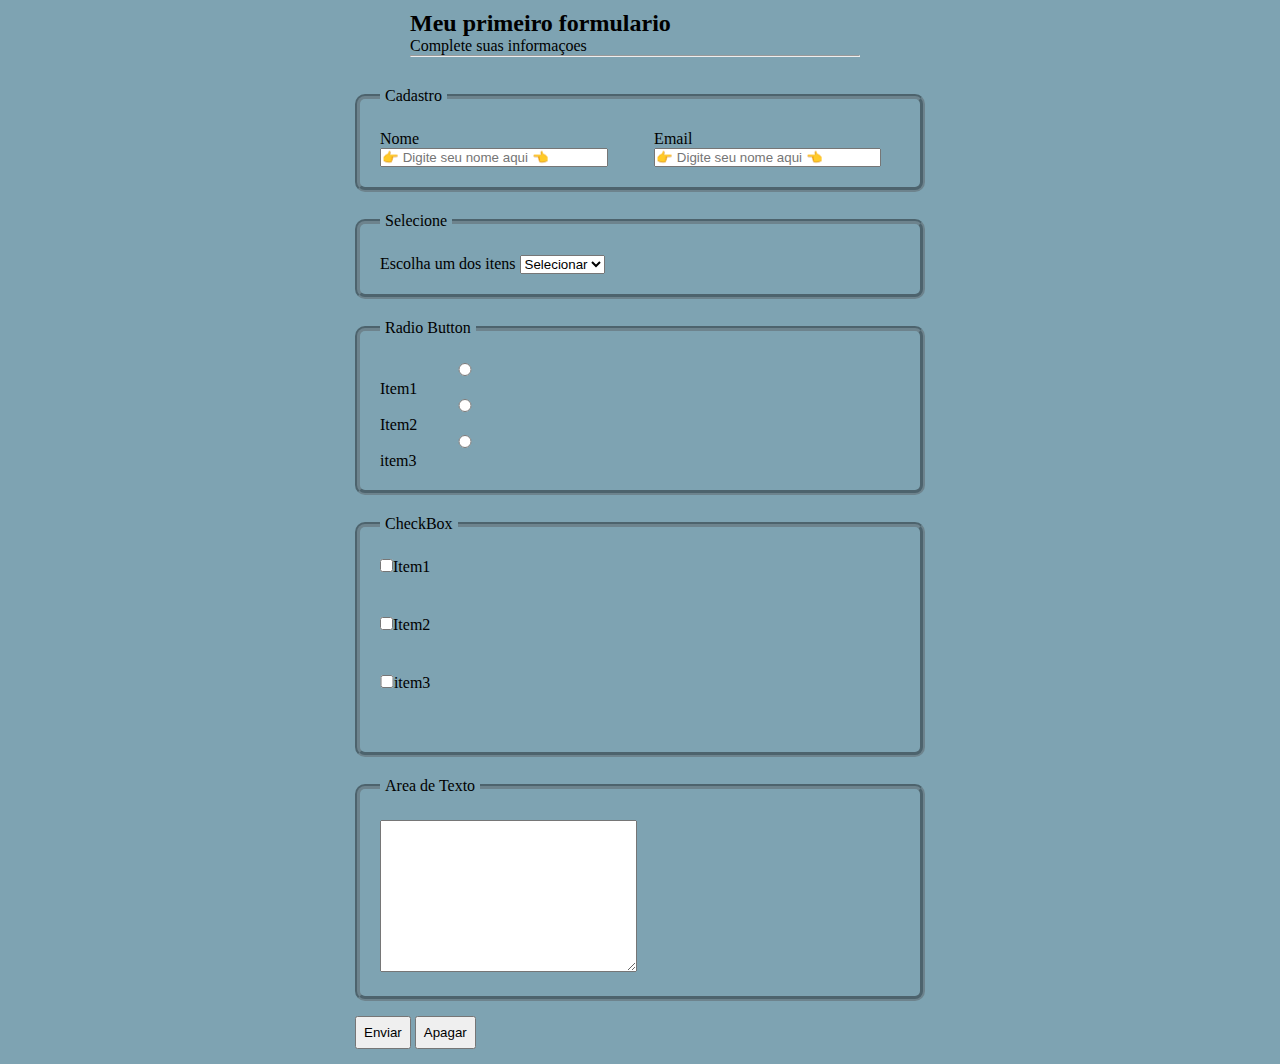
<file: aula11/index.html>
<!DOCTYPE html>
<html lang="pt-br">
<head>
    <meta charset="UTF-8">
    <meta name="viewport" content="width=device-width, initial-scale=1.0">
    <meta name="description" content="">
    <link rel="stylesheet" href="style.css">
    <title>Document</title>
</head>
<body>
    <header>
        <h1>Meu primeiro formulario</h1>
        <p>Complete suas informaçoes</p>
        <hr>
    </header>

    <form action="#">
        <fieldset>
            <legend>Cadastro</legend>

            <div class="dados-nome">
            <label  for="nome">Nome</label>
            <input required placeholder="&#x1F449; Digite seu nome aqui &#x1F448;" id="nome" type="text">
            </div>
              

            <div class="dados-email">
            <label for="email">Email</label>
            <input required placeholder="&#x1F449; Digite seu nome aqui &#x1F448;"  id="email" type="email">
            </div>
        </fieldset>

        <fieldset>
            <legend>Selecione</legend>
            <div class="selecao">
            <label for="">Escolha um dos itens</label>
            <select name="" id="selecao">
                <option selected disabled>Selecionar</option>
                <option value="">item2</option>
                <option value="">item3</option>
                <option value="">item4</option>
                <option value="">item5</option>
            </select>
            </div>
        </fieldset>

        <fieldset>
            <legend>Radio Button</legend>
            <div clas="radio-button">
            <input type="radio" name="bt-radio" id="bt-radio1">
            <label for="bt-radio1">Item1</label>

            <input type="radio" name="bt-radio" id="bt-radio2">
            <label for="bt-radio2">Item2</label>

            <input type="radio" name="bt-radio" id="bt-radio3">
            <label for="bt-radio3">item3</label>
            </div>
        </fieldset>

        <fieldset>
            <legend>CheckBox</legend>
            <div class="checagem">
            <div class="checagem-check1">
            <input type="checkbox" name="checkbox" id="checkbox1">
            <label for="check1">Item1</label>
            </div>

            <div class="checagem-check2">
            <input type="checkbox" name="checkbox" id="checkbox2">
            <label for="check2">Item2</label>
            </div>

            <div class="checagem-check3">
            <input type="checkbox" name="checkbox" id="checkbox3">
            <label for="check3">item3</label>
            </div>
            </div>
        </fieldset>

        <fieldset>
            <legend>Area de Texto</legend>
            <div class="usertext">
            <textarea name="" id="" cols="30" rows="10"></textarea>
            </div>
        </fieldset>
            

        <button type="submit">Enviar</button>
        <button type="reset">Apagar</button>
    </form>
</body>
</html>
</file>
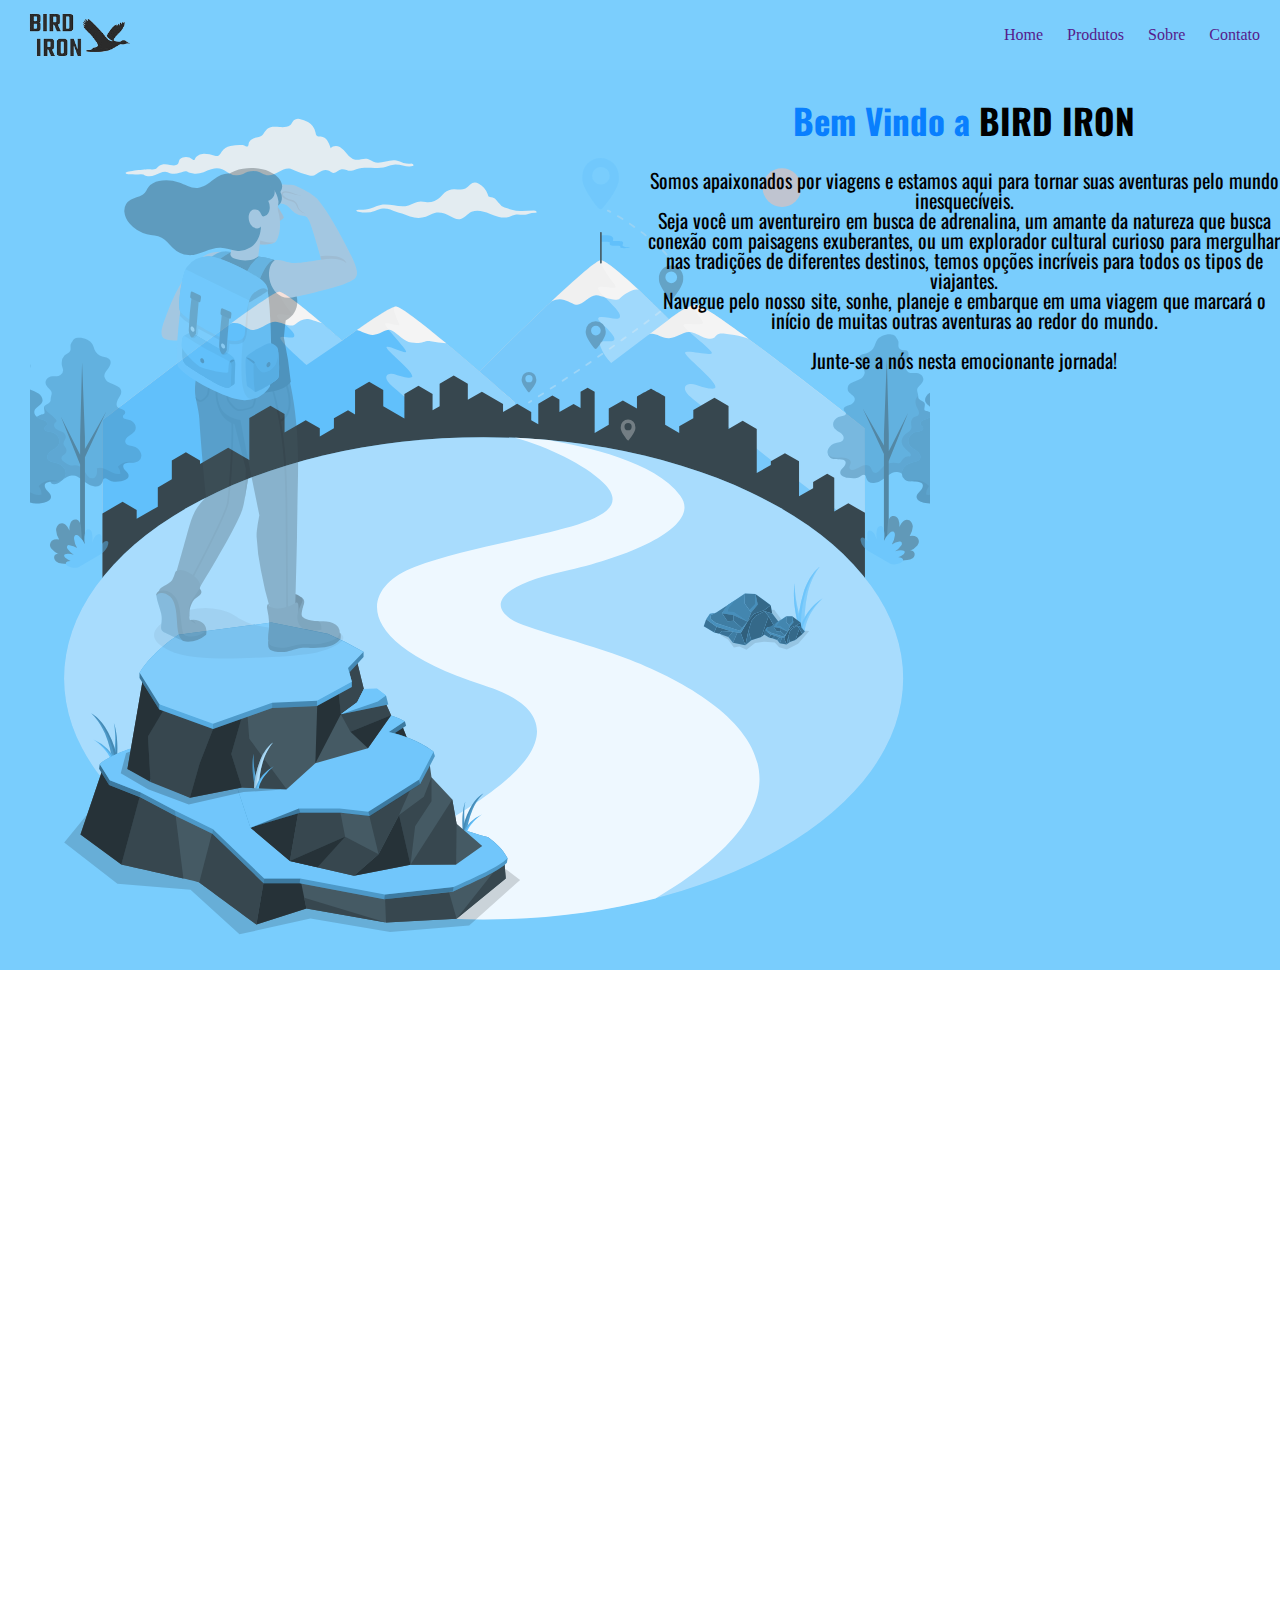
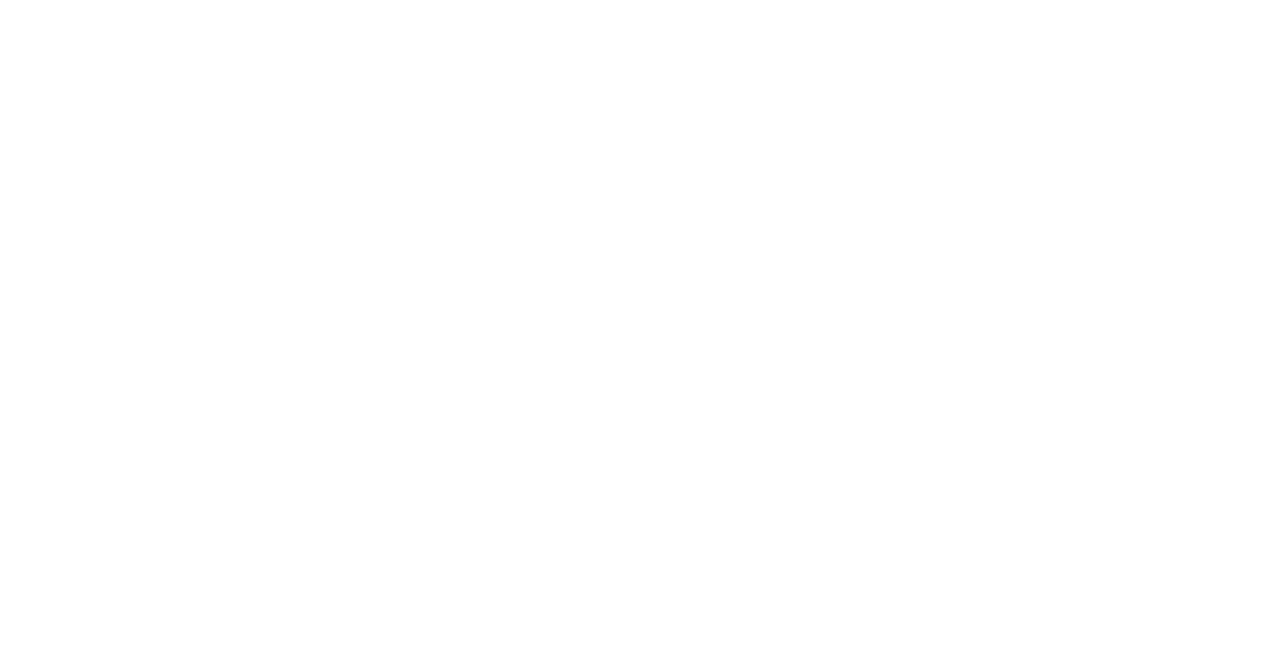
<file: aula13.TrabalhoFinal/index.html>
<!DOCTYPE html>
<html lang="pt-br">
<head>
    <meta charset="UTF-8">
    <meta name="viewport" content="width=device-width, initial-scale=1.0">
    <link rel="stylesheet" href="style.css">
    <style>
     @import url('https://fonts.googleapis.com/css2?family=Oswald:wght@300&display=swap');
    </style>
    <title>Document</title>
</head>
<body>

    <header>
        <img src="img/BirdIron(logo).png" alt="" id="ironBird">
        <nav>
            <a href="">Home</a>
            <a href="">Produtos</a>
            <a href="">Sobre</a>
            <a href="">Contato</a>
       </nav>
    </header>

    
    <main>
        <article class="sessao1">
            <img id="introimg" src="img/animaçaointro.svg" alt="">
            <h1 id="titulo">Bem Vindo a <a id="BIRDIRON">BIRD IRON</a> </h1>
            
        <section id="textoBemVindo">
        <p>Somos apaixonados por viagens e estamos aqui para tornar suas aventuras pelo mundo inesquecíveis.</p> <p>Seja você um aventureiro em busca de adrenalina, um amante da natureza que busca conexão com paisagens exuberantes, ou um explorador cultural curioso para mergulhar nas tradições de diferentes destinos, temos opções incríveis para todos os tipos de viajantes.</p> <p>Navegue pelo nosso site, sonhe, planeje e embarque em uma viagem que marcará o início de muitas outras aventuras ao redor do mundo.</p> <br> <p>Junte-se a nós nesta emocionante jornada!</p>
            </section>
        </article>

        <article class="sessao2">
            <img id="aviao" src="img/animaçaoaviao.svg" alt="">
        </article>



    </main>
</body>
</html>
</file>
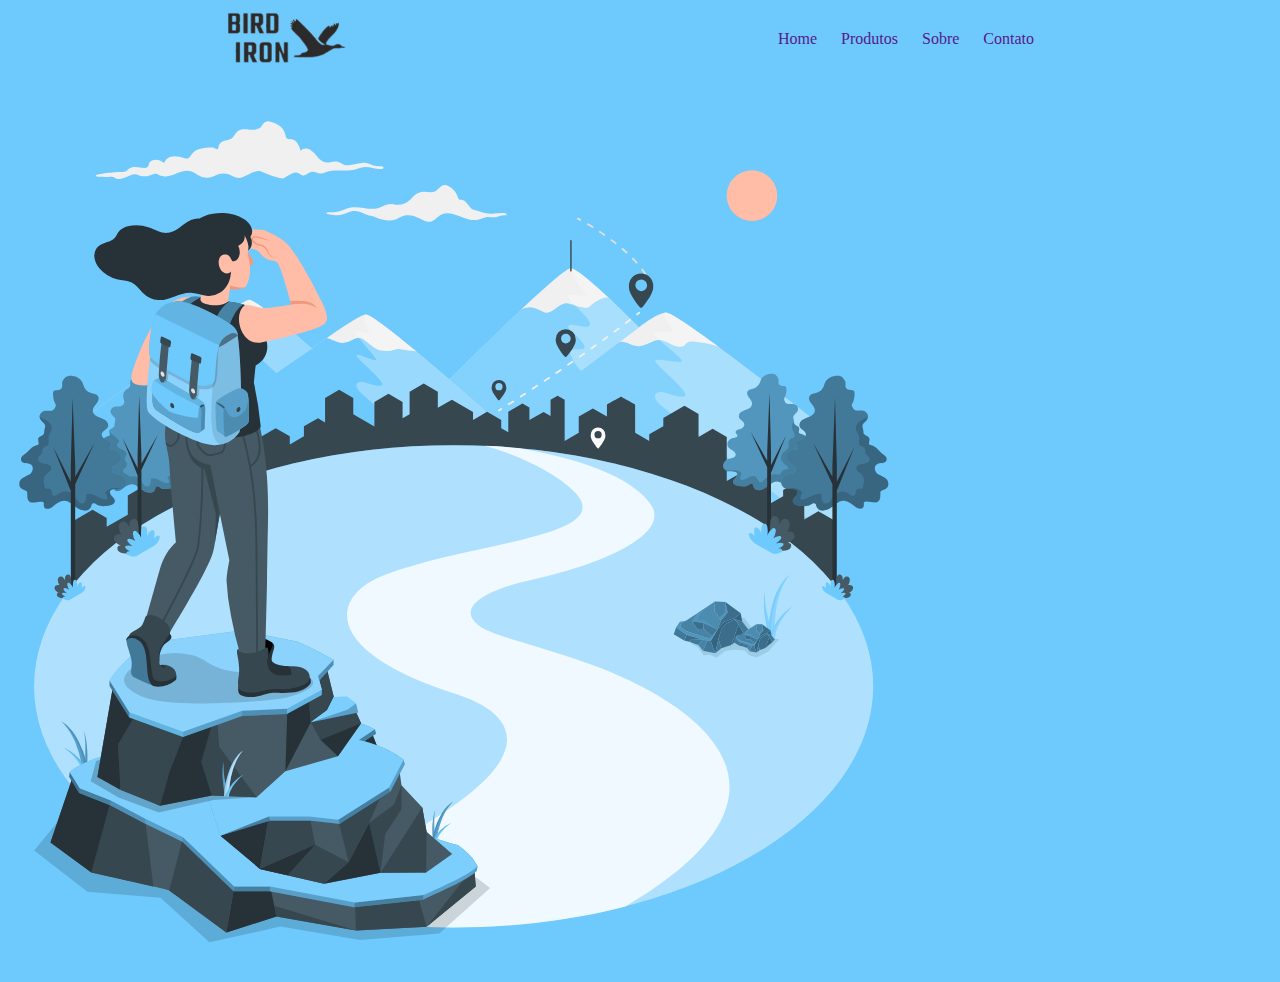
<file: aula13/index.html>
<!DOCTYPE html>
<html lang="pt-br">
<head>
    <meta charset="UTF-8">
    <meta name="viewport" content="width=device-width, initial-scale=1.0">
    <link rel="stylesheet" href="style.css">
    <title>Document</title>
</head>
<body>
    <header>
        <h1><img src="img/Iron Bird(defined).png" alt="" id="ironBird"></h1>
        <div id="navegador">
        <nav>
            <a href="">Home</a>
            <a href="">Produtos</a>
            <a href="">Sobre</a>
            <a href="">Contato</a>
       </nav>
       <a href=""><Cadastre-se></Cadastre-se></a>
       </div>
    </header>

    <main>
        <img src="img/Journey-amico.svg" alt="" id="fundoimg">
    </main>
</body>
</html>
</file>
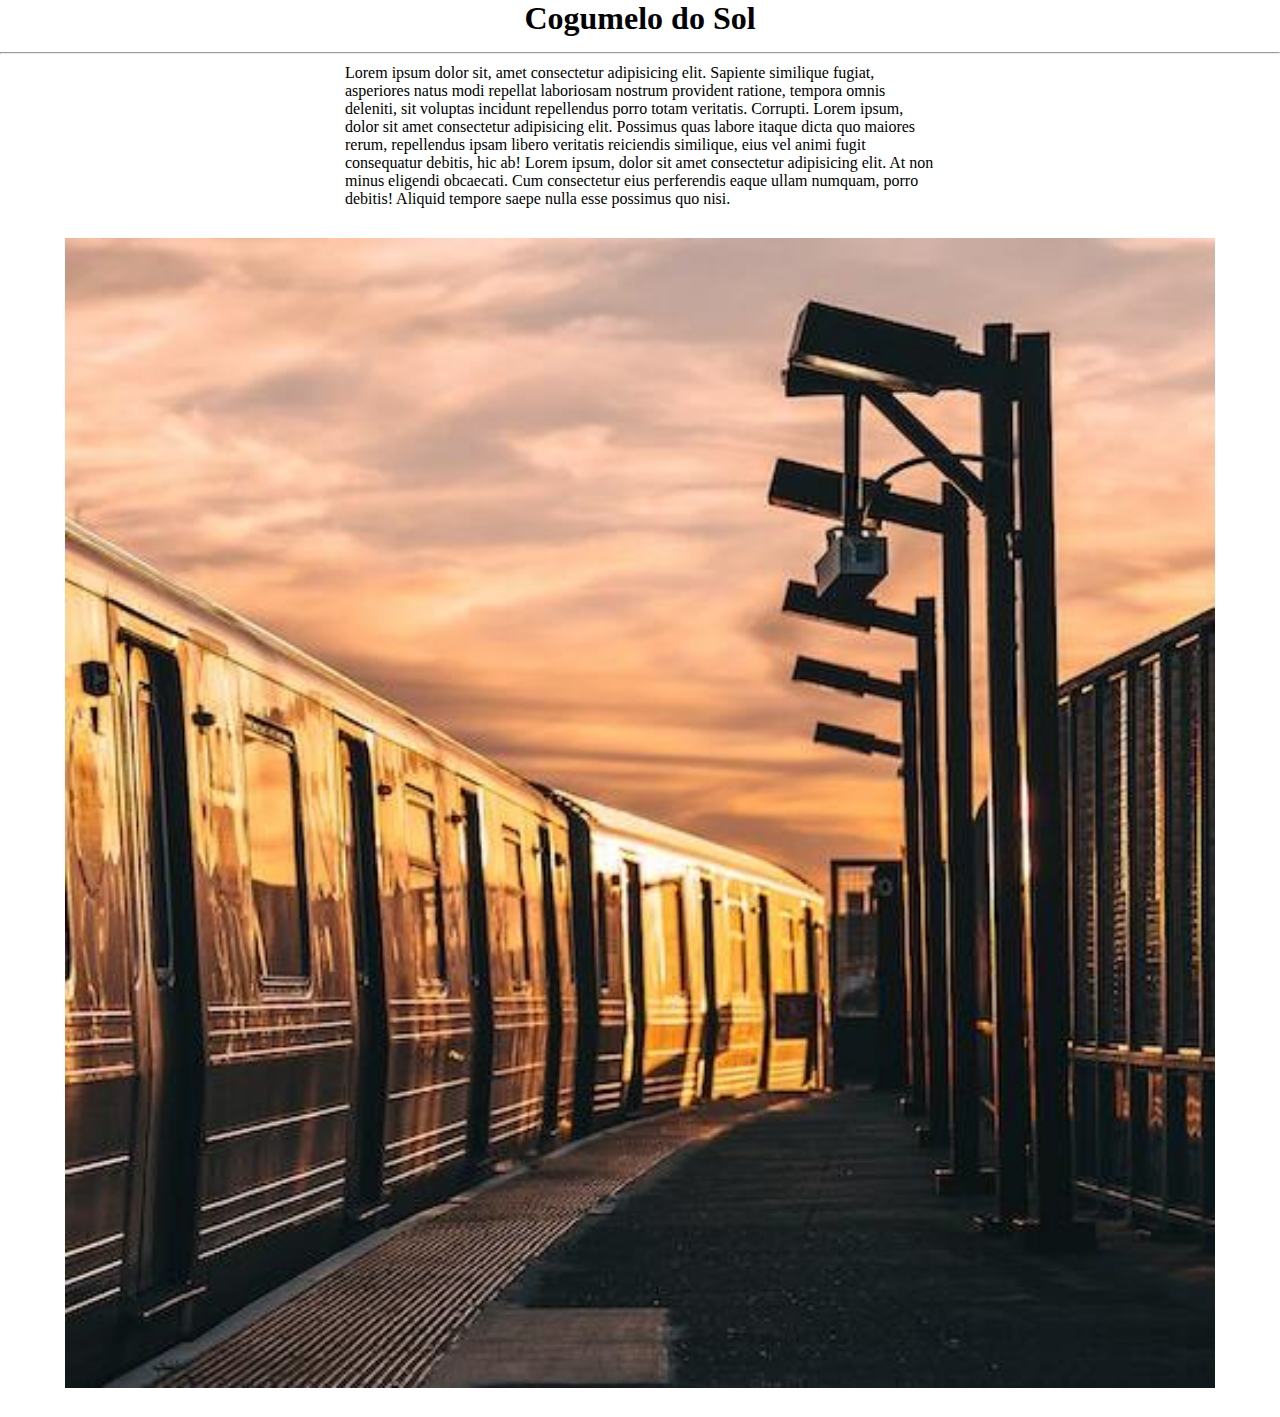
<file: aula14/index.html>
<!DOCTYPE html>
<html lang="en">
<head>
    <link rel="stylesheet" href="style.css">
    <meta charset="UTF-8">
    <meta name="viewport" content="width=device-width, initial-scale=1.0">
    <title>Document</title>
</head>
<body>
    <h1>Cogumelo do Sol</h1>
    <hr>
    <p>Lorem ipsum dolor sit, amet consectetur adipisicing elit. Sapiente similique fugiat, asperiores natus modi repellat laboriosam nostrum provident ratione, tempora omnis deleniti, sit voluptas incidunt repellendus porro totam veritatis. Corrupti. Lorem ipsum, dolor sit amet consectetur adipisicing elit. Possimus quas labore itaque dicta quo maiores rerum, repellendus ipsam libero veritatis reiciendis similique, eius vel animi fugit consequatur debitis, hic ab! Lorem ipsum, dolor sit amet consectetur adipisicing elit. At non minus eligendi obcaecati. Cum consectetur eius perferendis eaque ullam numquam, porro debitis! Aliquid tempore saepe nulla esse possimus quo nisi.</p>
    <picture>
        <source media="(max-width: 600px)" srcset="andras(edit).png">
        <img src="pexels-andras-stefuca-17568714 (1).jpg" alt="">
    </picture>
</body>
</html>
</file>
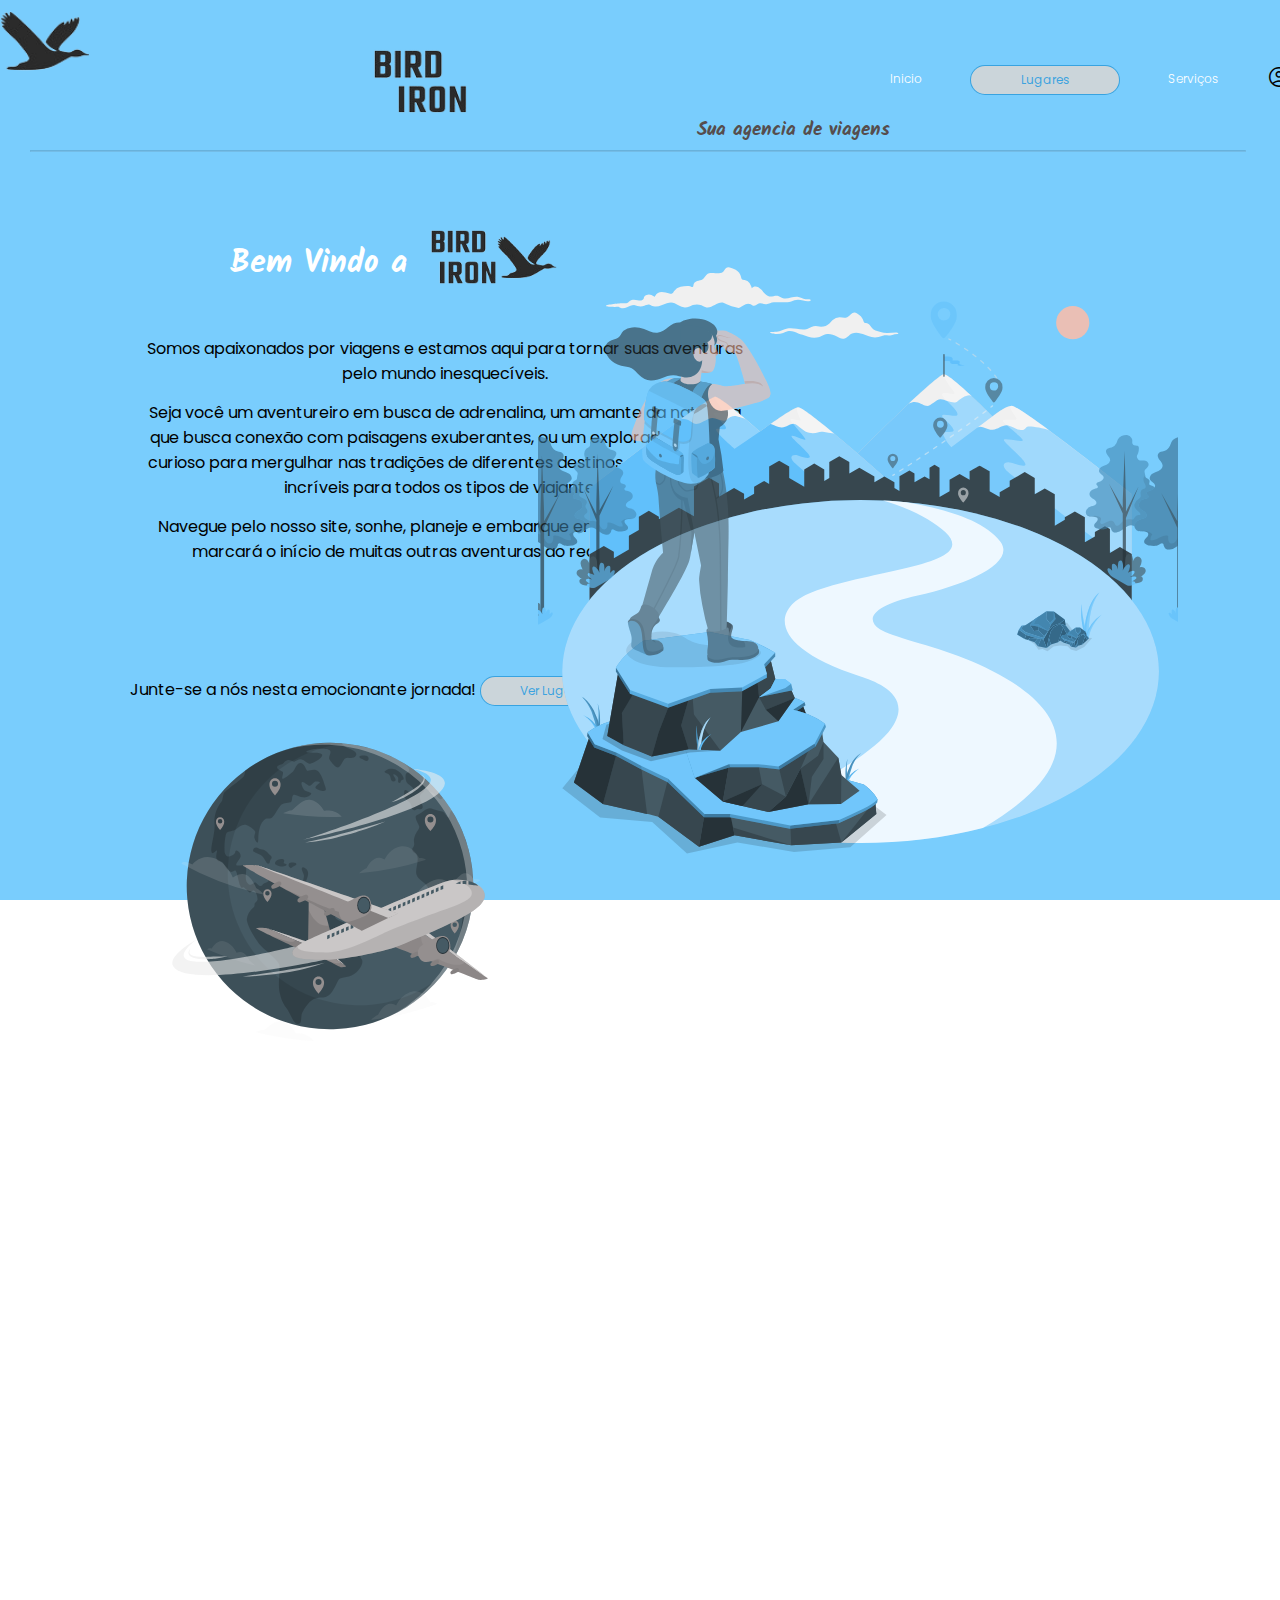
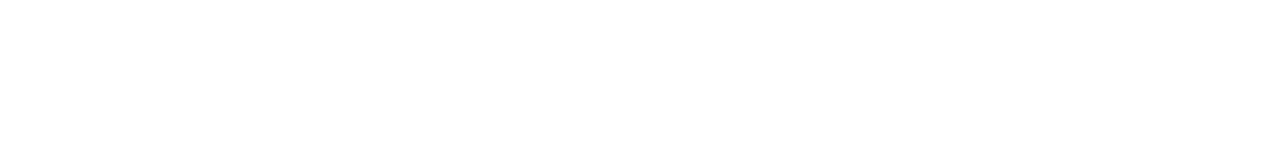
<file: teste/index.html>
<!DOCTYPE html>
<html lang="pt-br">
<head>
    <meta charset="UTF-8">
    <meta name="viewport" content="width=device-width, initial-scale=1.0">
    <link rel="stylesheet" href="https://fonts.googleapis.com/css2?family=Material+Symbols+Outlined:opsz,wght,FILL,GRAD@20..48,100..700,0..1,-50..200" />
    <link rel="stylesheet" href="style.css">
    <title>Document</title>
</head>
<body>
  <div>
    <div class="background">
      <header>
        <div class="logo">
          <img src="BirdIron(logo edit) .png" class="logo-header" alt="">
          <img id="BIRD" src="Bird(logo editpt1).png" alt=""> 
          <img id="IRON" src="Iron(logo editpt2) .png" alt="">
          <h3>Sua agencia de viagens</h3>

        </div>

        <div class="cabeçalho-link">
          <li>
            <a href="#m__" rel="noreferrer">Inicio</a>
          </li>

          <li>
            <button>Lugares</button>
          </li>

          <li>
            <a href="#m__" rel="noreferrer">Serviços</a>
          </li>
     
          <span id="perfil" class="material-symbols-outlined">
              account_circle
          </span>
         
        </div>
      </header>
      <hr>

      <div class="container-text">
        <div class="text">
          <div id="texto-titulo">
          <h1 id="titulo">Bem Vindo a <img src="BirdIron(logo) (1).png" alt="" id="BIRDIRON"> </h1>
          </div>
            <p class="texto">Somos apaixonados por viagens e estamos aqui para tornar suas aventuras pelo mundo inesquecíveis.</p>
            <p class="texto">Seja você um aventureiro em busca de adrenalina, um amante da natureza que busca conexão com paisagens exuberantes, ou um explorador cultural curioso para mergulhar nas tradições de diferentes destinos, temos opções incríveis para todos os tipos de viajantes.</p>
            <p class="texto">Navegue pelo nosso site, sonhe, planeje e embarque em uma viagem que marcará o início de muitas outras aventuras ao redor do mundo.</p>
            <br>
            <p class="chamada-de-acao">Junte-se a nós nesta emocionante jornada! <button class="btn">Ver Lugares</button> </p>
         
          <img id="animaçaoaviao" src="animaçaoaviao (1).svg" alt="">
        </div>
      </div>

      <img id="mulher-intro" src="animaçaointro.svg" alt="">

    </div>
  </div>
</body>
</html>
</file>
<file: aula11/style.css>
/*------ Definir todos os itens para padrao 0 ---------*/
*{
    margin: 0px;
    padding: 0px;
}
/*-----------------------------------------------------*/

/*-------- Este é o fundo da minha página -------------*/
body{
  background-color: rgba(95, 141, 160, 0.808); 
  min-width: 314px;
  max-width: 600px;
  margin: 0 auto;
  justify-content: center;
  align-items: center;
}
/*-----------------------------------------------------*/
/*======================================================================*/



header{
    margin-left: 60px;
    padding: 10px;
    max-width: 450px;
}


h1{
    font-size: 1.5rem;
}

form{
    margin: 15px;

}

fieldset{
    margin-bottom: 15px;
    padding: 20px;
    display: flex;
    border-radius: 10px;
    border: 5px groove rgba(0, 0, 0, 0.39)
}

legend{
    padding: 5px;
    
}

label{
    margin-bottom: 100px;
}

input{
    display: inline-block;
    width: 100%;
}


.dados-nome{
    margin-right: 50px;
}

button{
    padding: 7px;
}

.checagem-check1{
    display: flex;
    align-items: baseline;
    margin-bottom: -60px;
}
.checagem-check2{
    display: flex;
    align-items: baseline;
    margin-bottom: -60px;
}
.checagem-check3{
    display: flex;
    align-items: baseline;
    margin-bottom: -60px;
}
</file>
<file: aula13.TrabalhoFinal/style.css>
*{
    margin: 0px;
    padding: 0px;
    text-decoration: none;
}

#viagens{
    color: blue;
}

#textoBemVindo{
    color:black;
    font-family: 'Oswald', sans-serif;
    line-height: 20px;
    text-align: center;
    padding-top: 40px;
    font-size: 20px;
}

#titulo{
    color: #097ffe;
    font-family: 'Oswald', sans-serif;
    font-size: 35px;
    line-height: 20px;
    text-align: center;
    padding-top: 40px;
}
#BIRDIRON{
    color: black;
}


header{
    display: flex;
    justify-content: space-between;
    align-items: center;
    background-color: #6ec9fde8;
    height: 70px;
}

nav a{
    margin-right: 20px;
}

#ironBird{
    width: 120px;
    padding-left: 20px;
}




.sessao1{
    column-count: 2;
    background-color:#6ec9fdeb;
}
#introimg{
    display: flex;
    height: 100vh;
    max-height: 100vh;
    
    padding-left: 30px;
}
h1{
    justify-content: center;
    align-items: center;
}
</file>
<file: aula13/style.css>
*{
    margin: 0px;
    padding: 0px;
    text-decoration: none;
    
}

body{
    background-color:   #6ec9fd  

}
     
header{
    display: flex;
    justify-content: space-around;
    align-items: center;
    background-color:   rgba(110, 201, 253, 0.815);
    padding: 10px 20px;
}

h1{
    line-height: 0.9em;
    margin-right: 20px;
}

#navegador{
    display: flex;
}

nav a{
    margin-right: 20px;
}

#fundoimg{
    width: 100vh;
}
#ironBird{
    width: 120px;
}
</file>
<file: aula14/style.css>
*{
    padding: 0;
    margin: 0;
    box-sizing: border-box;
}

picture{
    display: block;
    max-width: 1200px;
    margin: 0 auto;
    padding: 25px;
}

p{
    max-width: 600px;
    margin: 0 auto;
    padding: 5px;
    margin-top: 5px;
}

h1{
    text-align: center;
    margin-bottom: 15px;

}

img{
    width: 100%;
}
</file>
<file: teste/style.css>
@import url('https://fonts.googleapis.com/css2?family=Poppins:ital,wght@0,500;0,600;0,700;0,800;0,900;1,400;1,500;1,600;1,700;1,800;1,900&display=swap');
@import url('https://fonts.googleapis.com/css2?family=Kalam&display=swap');


*{
    margin: 0;
    padding: 0;
    box-sizing: border-box;
    font-family: "Poppins" , sans-serif;
    text-decoration: none;
    list-style: none;
}


h3{
    display: flex;
    justify-content: end;
    font-family:'Kalam', cursive;
    color: #564d4d;

}

.material-symbols-outlined {
    cursor: pointer;
    font-variation-settings:
    'FILL' 0,
    'wght' 400,
    'GRAD' 0,
    'opsz' 48
  }

  #BIRD{
    position: relative;
    top: -30px;
    width: 70px;
  }
  #IRON{
    position: relative;
    right: 50px;
    top: 5px;
    width: 70px;
  }

  #animaçaoaviao{
    height: 400px;
    margin-top: -50px;

  }

hr{
    border-color: rgba(0, 0, 0, 0.131);
    text-align: center;
    
    width: 95vw ;
    justify-content: center;
    margin-top: 5px;
    margin-left: 30px;
}

#BIRDIRON{
    width: 150px;
    margin-bottom: -60px;
    cursor: pointer;

}

.chamada-de-acao{
    margin-top: 30px;

}

#mulher-intro{
    width: 50%;
    position: relative;
    left: 42%;
    bottom: 95%;
}
.logo-header{
    cursor: pointer;
    position: relative;
    margin-top: -5px;
    margin-right: 800px;
    height: 60px;
    width: 90px;
}

.texto{
    width: 630px;
    font-size: 16px;
    text-align: center;
    padding: 7px;
}


.background{
    background-color:#6ec9fdeb;
    background-size: cover;
    background-position: center;
    width: 100%;
    height: 100vh;
    
   
}

header{
    display: flex;
    justify-content: space-around;
    max-width: 100%;
    align-items: center;
    text-align: center;
    padding-top: 1rem;
   
    
}

.cabeçalho-link{
    display: flex;
    gap: 3rem;
    font-weight: 300;
    cursor: pointer;  
}

.cabeçalho-link a{
    color: #fff;
    font-size: 12px;
}

.cabeçalho-link a:hover{
    color:  #1496e1cd;
    
}



#texto-titulo{
    margin-bottom: 40px;
    margin-left: 100px;

}

button{
    color: #1496e1cd;
    background:  #cbd5da ;
    padding:solid 1px #1496e1cd;
    border:solid 1px #1496e1cd;
    padding: 5px;
    border-radius: 15px;
    font-size: 12px;
    cursor: pointer;
    width: 150px;
}

button:hover{
    background-color: #1496e1cd;
    color: #fff;
    transition: 0.5s;
}

.container-text{
    padding: 100px 0 0 130px;
    margin-top: -30px;
}



.text{
    color: black;
    font-family: 'Kalam', cursive;
    margin-top: -40px;

}
h1{
    color: #fff;
    font-family:'Kalam', cursive;
}



.redes-social{
    margin-top: 10px;
}

.redes-social a{
    color: #1496e1cd;
    padding: 10px;
    margin-top: 5px;
}

.btn{
    
    margin-top: 50px;
    margin-bottom: 30px;
    top: 15px;
}

@media screen and (max-width:600px){
    .cabeçalho-link {
        display: none;
    }
    
}
</file>
